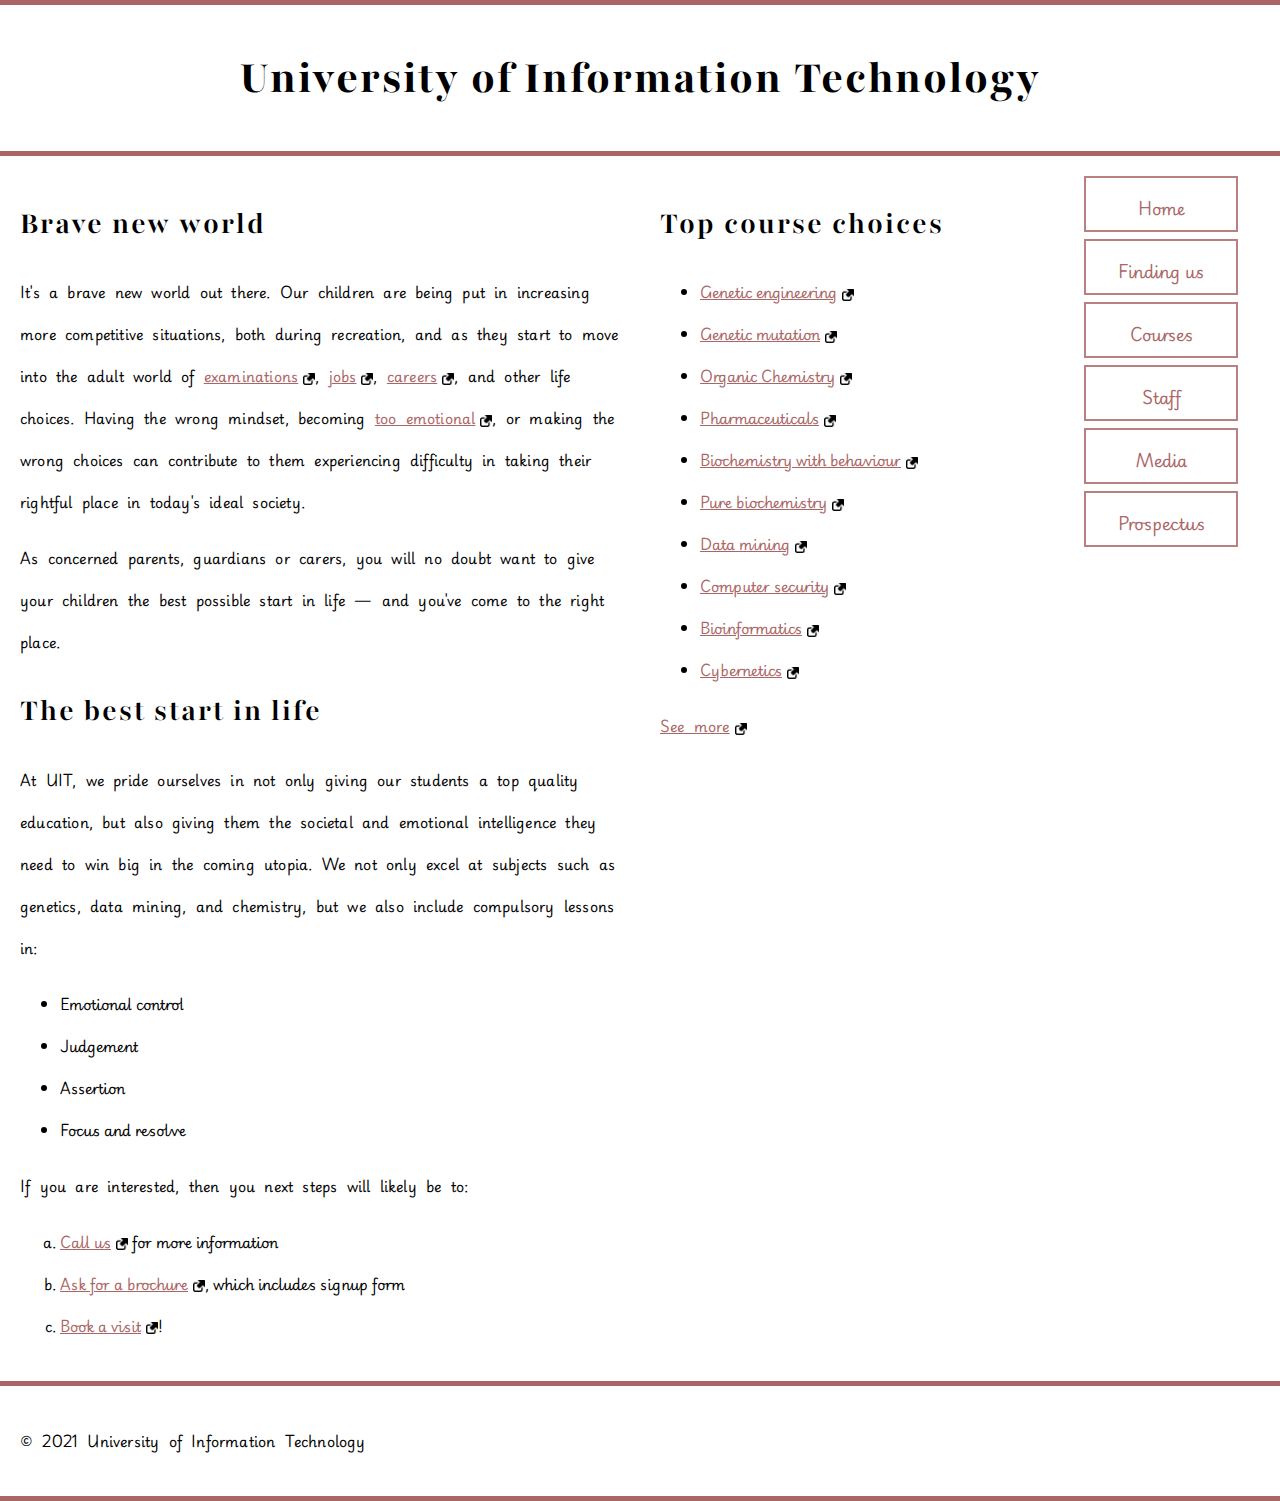
<file: LAB3/index.html>
<!DOCTYPE html>
<html>
  <head>
    <meta charset="utf-8">
    <title>University of Information Technology</title>
    <link href="style.css" type="text/css" rel="stylesheet">
  </head>
  <body>

  <header>
    <h1>University of Information Technology</h1>
  </header>

  <section>
      <h2>Brave new world</h2>

      <p>It's a brave new world out there. Our children are being put in increasing more competitive situations, both during recreation, and as they start to move into the adult world of <a href="https://en.wikipedia.org/wiki/Examination">examinations</a>, <a href="https://en.wikipedia.org/wiki/Jobs">jobs</a>, <a href="https://en.wikipedia.org/wiki/Career">careers</a>, and other life choices. Having the wrong mindset, becoming <a href="https://en.wikipedia.org/wiki/Emotion">too emotional</a>, or making the wrong choices can contribute to them experiencing difficulty in taking their rightful place in today's ideal society.</p>

      <p>As concerned parents, guardians or carers, you will no doubt want to give your children the best possible start in life — and you've come to the right place.</p>

      <h2>The best start in life</h2>

      <p>At UIT, we pride ourselves in not only giving our students a top quality education, but also giving them the societal and emotional intelligence they need to win big in the coming utopia. We not only excel at subjects such as genetics, data mining, and chemistry, but we also include compulsory lessons in:</p>

      <ul>
        <li>Emotional control</li>
        <li>Judgement</li>
        <li>Assertion</li>
        <li>Focus and resolve</li>
      </ul>

      <p>If you are interested, then you next steps will likely be to:</p>
      
      <ol>
        <li><a href="#">Call us</a> for more information</li>
        <li><a href="#">Ask for a brochure</a>, which includes signup form</li>
        <li><a href="#">Book a visit</a>!</li>
      </ol>
  </section>

  <aside>

    <h2>Top course choices</h2>

    <ul>
      <li><a href="#">Genetic engineering</a></li>
      <li><a href="#">Genetic mutation</a></li>
      <li><a href="#">Organic Chemistry</a></li>
      <li><a href="#">Pharmaceuticals</a></li>
      <li><a href="#">Biochemistry with behaviour</a></li>
      <li><a href="#">Pure biochemistry</a></li>
      <li><a href="#">Data mining</a></li>
      <li><a href="#">Computer security</a></li>
      <li><a href="#">Bioinformatics</a></li>
      <li><a href="#">Cybernetics</a></li>
    </ul>

    <p><a href="#">See more</a></p>

  </aside>

  <nav>

    <ul>
      <li><a href="#">Home</a></li>
      <li><a href="#">Finding us</a></li>
      <li><a href="#">Courses</a></li>
      <li><a href="#">Staff</a></li>
      <li><a href="#">Media</a></li>
      <li><a href="#">Prospectus</a></li>
    </ul>

  </nav>

  <footer>

    <p>&copy; 2021 University of Information Technology</p>

  </footer>

  </body>
</html>
</file>
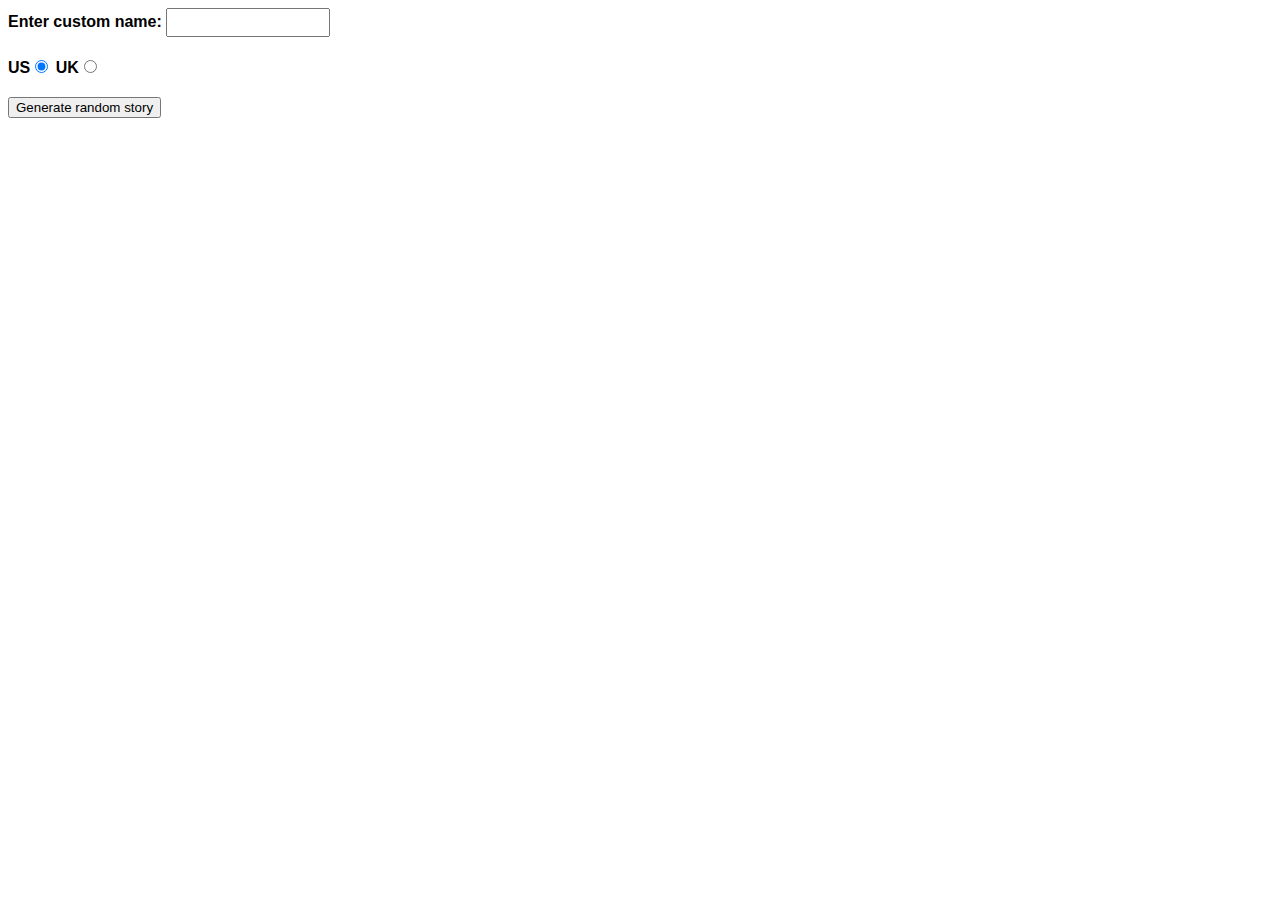
<file: LAB5/index.html>
<!DOCTYPE html>
<html>

<head>
    <meta charset="utf-8">
    <meta http-equiv="X-UA-Compatible" content="IE=edge,chrome=1">
    <meta name="viewport" content="width=device-width">
    <title>Silly story generator</title>
    <style>
        body {
            font-family: helvetica, sans-serif;
            width: 350px;
        }

        label {
            font-weight: bold;
        }

        div {
            padding-bottom: 20px;
        }

        input[type="text"] {
            padding: 5px;
            width: 150px;
        }p {
            background: #FFC125;
            color: #5E2612;
            padding: 10px;
            visibility: hidden;
        }
    </style>
    <script src="main.js" defer></script>
</head>

<body>
    <div>
        <label for="customname">Enter custom name:</label>
        <input id="customname" type="text" placeholder="">
    </div>
    <div>
        <label for="us">US</label><input id="us" type="radio" name="ukus" value="us" checked>
        <label for="uk">UK</label><input id="uk" type="radio" name="ukus" value="uk">
    </div>
    <div>
        <button class="randomize">Generate random story</button>
    </div>
    <p class="story"></p>
</body>

</html>
</file>
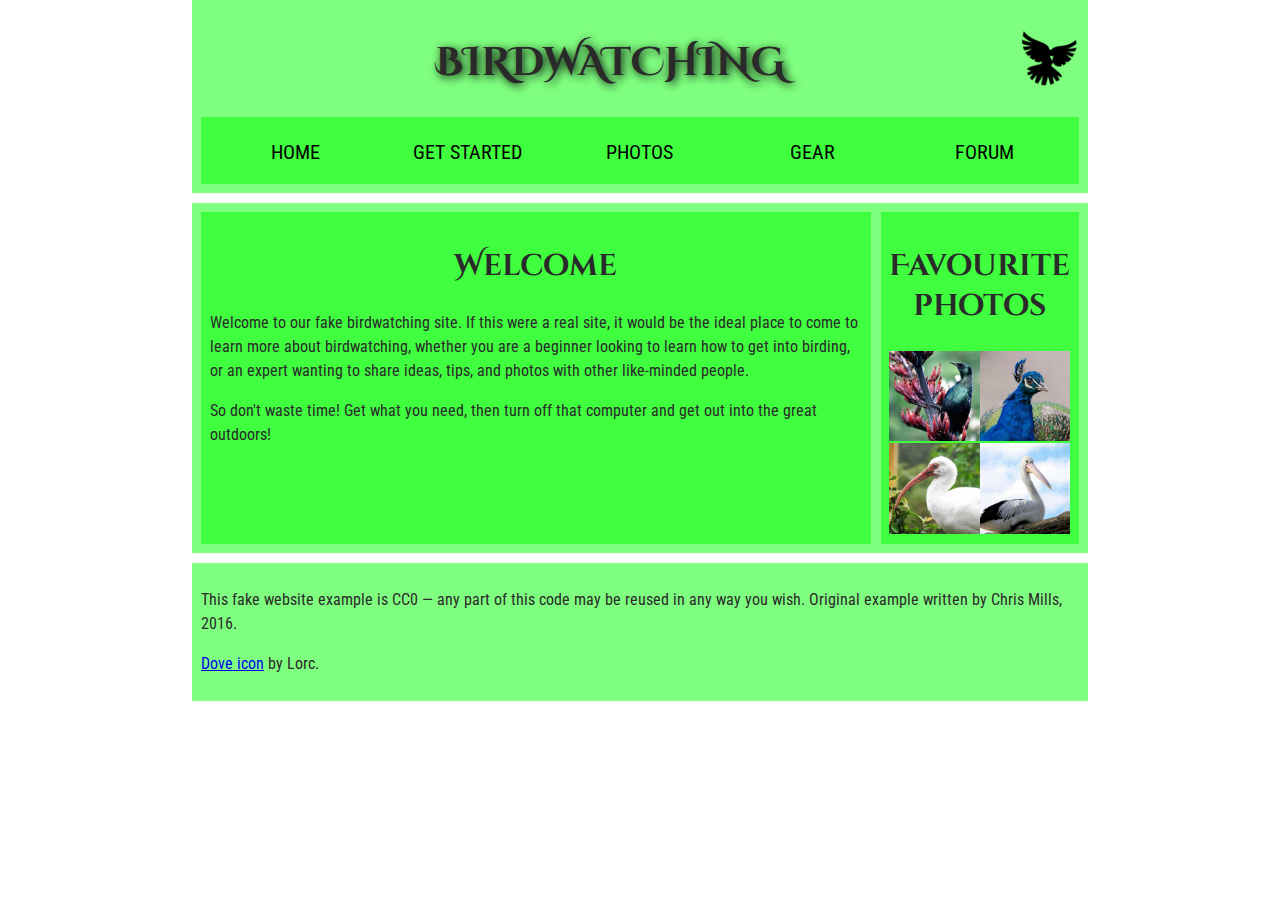
<file: LAB1/Lab1-start_1/index.html>
<!DOCTYPE html>
<html lang="en">
<!-- 23520509 -->
<head>
  <meta charset="utf-8">
  <title>Birdwatching</title>
  <link href="https://fonts.googleapis.com/css?family=Roboto+Condensed:300%7CCinzel+Decorative:700" rel="stylesheet">
  <link rel="stylesheet" href="style.css">

  <!--[if lt IE 9]>
      <script src="https://cdnjs.cloudflare.com/ajax/libs/html5shiv/3.7.3/html5shiv.js"></script>
    <![endif]-->
</head>

<body>
    <!-- 23520509 -->
  <header>
    <h1>Birdwatching</h1>
    <img src="./assets/dove.png" alt="a simple dove logo">
    <nav>
      <ul>
        <li><span>Home</span></li>
        <li><a href="#">Get started</a></li>
        <li><a href="#">Photos</a></li>
        <li><a href="#">Gear</a></li>
        <li><a href="#">Forum</a></li>
      </ul>
    </nav>

  </header>
  <main>
    <!-- 23520509 -->
    <section>
      <h2>Welcome</h2>

      <p>Welcome to our fake birdwatching site. If this were a real site, it would be the ideal place to come to learn
        more about birdwatching, whether you are a beginner looking to learn how to get into birding, or an expert
        wanting
        to share ideas, tips, and photos with other like-minded people.</p>

      <p>So don't waste time! Get what you need, then turn off that computer and get out into the great outdoors!</p>
    </section>
    <aside>
      <h2>Favourite photos</h2>

      <a href="./assets/favorite-1.jpg"><img src="./assets/favorite-1_th.jpg"
          alt="Small black bird, black claws, long black slender beak, links to larger version of the image"></a>
      <a href="./assets/favorite-2.jpg"><img src="./assets/favorite-2_th.jpg"
          alt="Top half of a pretty bird with bright blue plumage on neck, light colored beak, blue headdress, links to larger version of the image"></a>
      <a href="./assets/favorite-3.jpg"><img src="./assets/favorite-3_th.jpg"
          alt="Top half of a large bird with white plumage, very long curved narrow light colored break, links to larger version of the image"></a>
      <a href="./assets/favorite-4.jpg"><img src="./assets/favorite-4_th.jpg"
          alt="Large bird, mostly white plumage with black plumage on back and rear, long straight white beak, links to larger version of the image"></a>
    </aside>
    
  </main>
  <footer>
    <!-- 23520509 -->
      <p>This fake website example is CC0 — any part of this code may be reused in any way you wish. Original example
        written by Chris Mills, 2016.</p>

      <p><a href="http://game-icons.net/lorc/originals/dove.html">Dove icon</a> by Lorc.</p>
    </footer>
</body>

</html>
</file>
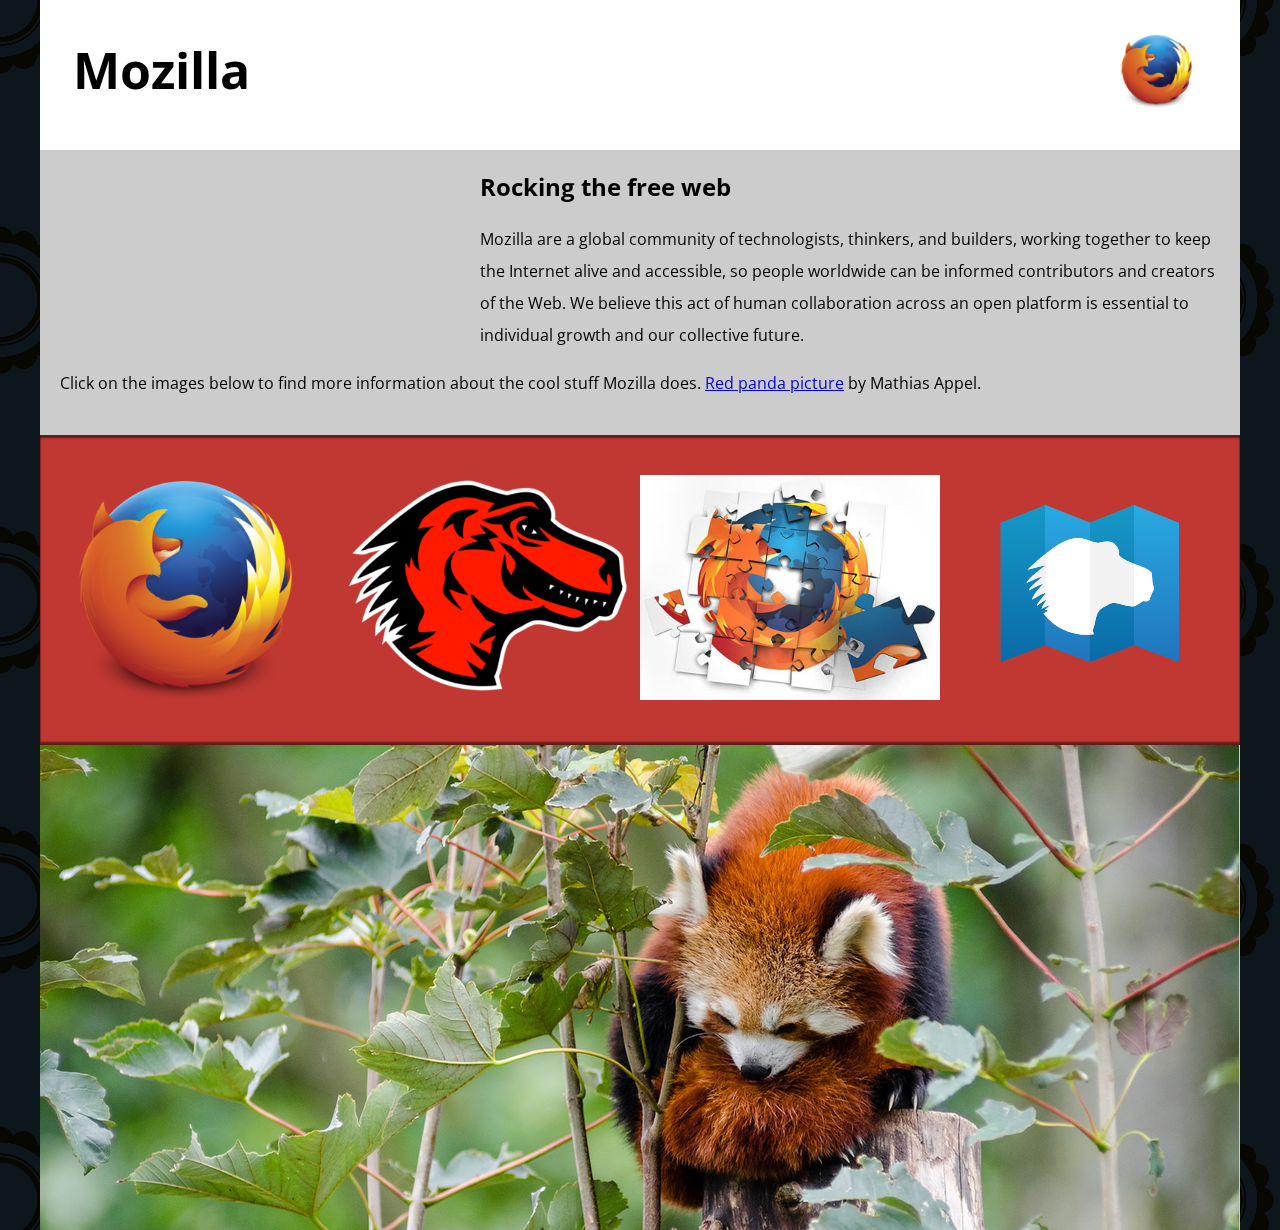
<file: LAB2/Lab2-start_1/index.html>
<!DOCTYPE html>
<html>
  <head>
    <meta charset="utf-8">
    <meta name="viewport" content="width=device-width">
    <title>Mozilla splash page</title>
    <link href='https://fonts.googleapis.com/css?family=Open+Sans:400,700' rel='stylesheet' type='text/css'>
    <style>
      /* header and body setup */

      html {
        font-family: 'Open Sans', sans-serif;
        background: url(pattern.png);
      }

      body {
        width: 100%;
        max-width: 1200px;
        margin: 0 auto;
        background-color: white;
        position: relative;
      }

      /* Header styling */

      header {
        height: 150px;
      }

      header img {
        width: 100px;
        position: absolute;
        right: 32.5px;
        top: 32.5px;
      }

      h1 {
        font-size: 50px;
        line-height: 140px;
        margin: 0 0 0 32.5px;
      }

      /* main section and video styling */

      main {
        background: #ccc;
      }

      article {
        padding: 20px;
      }

      h2 {
        margin-top: 0;
      }

      p {
        line-height: 2;
      }

      iframe {
        float: left;
        margin: 0 20px 20px 0;
        max-width: 100%;
      }

      /* further info links */

      .further-info {
        clear: left;
        padding: 40px 0;
        background: #c13832;
        box-shadow: inset 0 3px 2px rgba(0,0,0,0.5),
                    inset 0 -3px 2px rgba(0,0,0,0.5);
      }

      .further-info a {
        width: 25%;
        display: block;
        float: left;
      }

      .further-info img {
        max-width: 100%;
      }

      .clearfix {
        clear: both;
      }

      /* Red panda image */

      .red-panda img {
        display: block;
        max-width: 100%;
      }
    </style>
  </head>
  <body>
    <header>
      <h1>Mozilla</h1>
      <!-- insert <img> element, link to the small
          version of the Firefox logo -->
          <!-- 23520509 -->
      <img src="./originals/firefox_logo-only_RGB120.png">

    </header>

    <main>
      <article>
        <!-- insert iframe from youtube -->
         <!-- 23520509 -->
        <iframe width="400px" src="https://www.youtube.com/embed/ojcNcvb1olg?si=Xto521E1dGasQ-CJ"
          title="YouTube video player" frameborder="0"
          allow="accelerometer; autoplay; clipboard-write; encrypted-media; gyroscope; picture-in-picture; web-share"
          referrerpolicy="strict-origin-when-cross-origin" allowfullscreen></iframe>
        <h2>Rocking the free web</h2>

        <p>Mozilla are a global community of technologists, thinkers, and builders, working together to keep
           the Internet alive and accessible, so people worldwide can be informed contributors and creators of 
           the Web. We believe this act of human collaboration across an open platform is essential to individual 
           growth and our collective future.
        </p>

        <p>Click on the images below to find more information about the cool stuff Mozilla does. 
          <a href="https://www.flickr.com/photos/mathiasappel/21675551065/">Red panda picture</a> by Mathias Appel.
        </p>
      </article>

      <div class="further-info">
        <!-- insert images with srcsets and sizes -->
         <!-- 23520509 -->
        <a href="https://www.mozilla.org/en-US/firefox/new/">
          <img src="./originals/firefox_logo-only_RGB.png" 
          srcset="./originals/firefox_logo-only_RGB400.png 400w,./originals/firefox_logo-only_RGB120.png 120w" 
          sizes="(max-width: 500px) 120px, 400px"
          alt="logo">
        </a>
        <a href="https://www.mozilla.org/">
          <img src="./originals/mozilla-dinosaur-head.png"
            srcset="./originals/mozilla-dinosaur-head400.png 400w,./originals/mozilla-dinosaur-head120.png 120w"
            sizes="(max-width: 500px) 120px, 400px"
            alt="dino_head">
        </a>
        <a href="https://addons.mozilla.org/">
          <img src="./originals/firefox-addons.jpg"
            srcset="./originals/firefox-addons.jpg 400w,./originals/firefox-addons120.jpg 120w"
            sizes="(max-width: 500px) 120px, 400px"
            alt="addons">
        </a>
        <a href="https://developer.mozilla.org/en-US/">
          <img src="./originals/mdn.svg"
              alt="mdn">
        </a>
        <div class="clearfix"></div>
      </div>

      <div class="red-panda">
        <!-- insert picture element -->
         <!-- 23520509 -->
        <picture>
          <source media="(max-width: 599px)" srcset="./originals/red-panda-portrait-small.jpg" >
          <source media="(min-width: 600px)" srcset="./originals/red-panda-landscape.jpg">
          <img src="./originals/red-panda.jpg" alt="red-panda">
        </picture>
      </div>

    </main>
  </body>
</html>
</file>
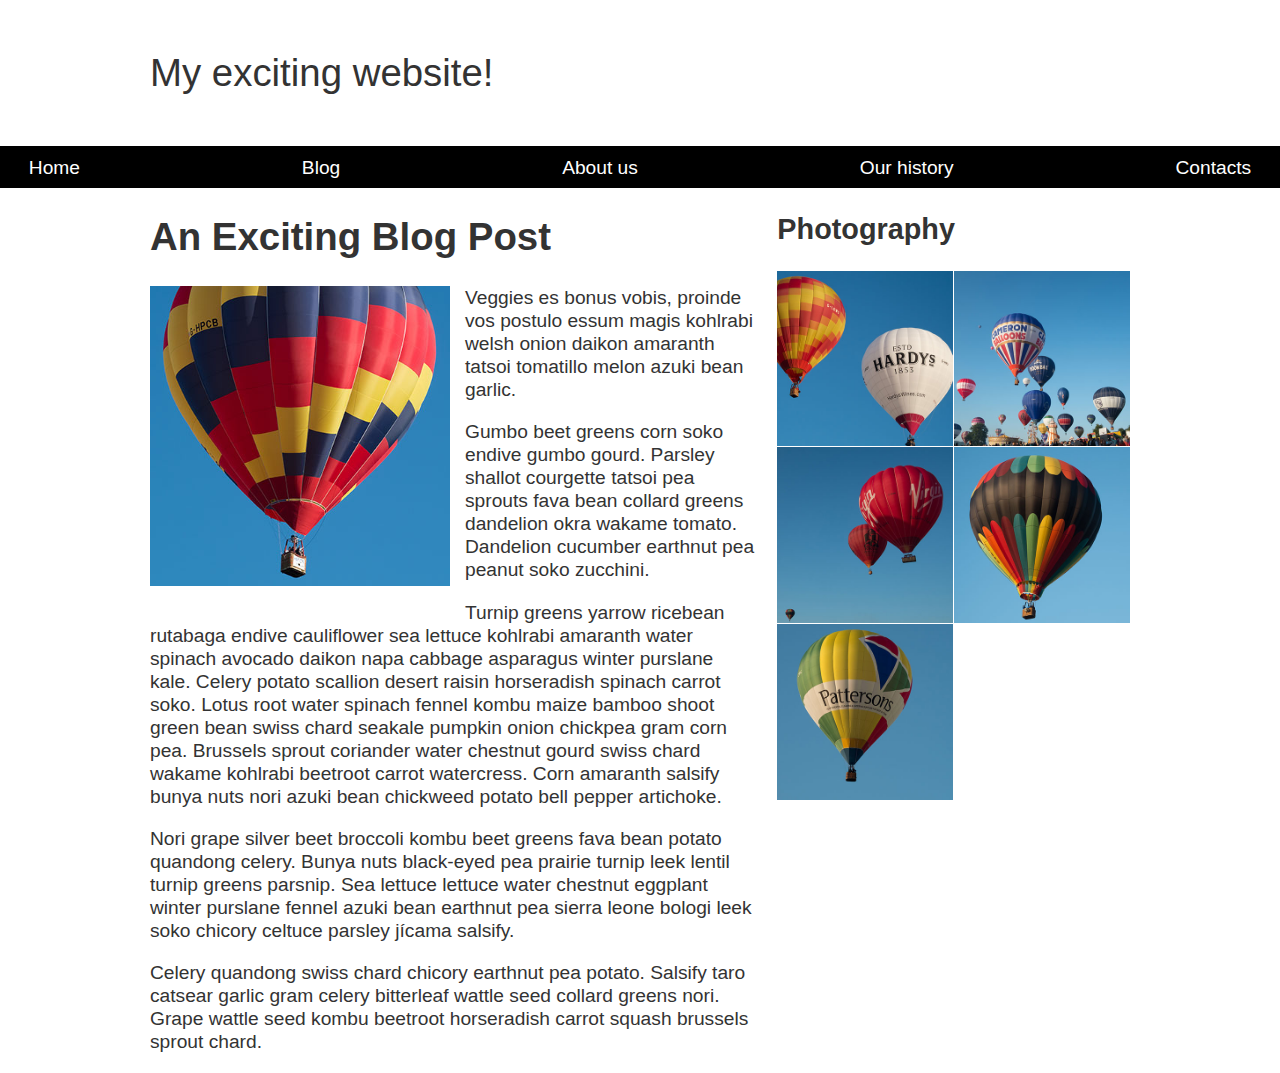
<file: LAB4/Lab4-1-start/index.html>
<!DOCTYPE html>
<html lang="en-us">

<head>
  <meta charset="utf-8">
  <meta name="viewport" content="width=device-width, initial-scale=1">
  <title>Layout Task</title>
  <link href="styles.css" rel="stylesheet" type="text/css">
</head>

<body>

  <div class="logo">
    My exciting website!
  </div>

  <nav>
    <ul>
      <li>
        <a href="">Home</a>
      </li>
      <li>
        <a href="">Blog</a>
      </li>
      <li>
        <a href="">About us</a>
      </li>
      <li>
        <a href="">Our history</a>
      </li>
      <li>
        <a href="">Contacts</a>
      </li>
    </ul>
  </nav>

  <main class="grid">
    <article>
      <h1>
        An Exciting Blog Post
      </h1>
      <img src="images/balloon-sq6.jpeg" alt="placeholder" class="feature">
      <p>Veggies es bonus vobis, proinde vos postulo essum magis kohlrabi welsh onion daikon amaranth tatsoi tomatillo
        melon
        azuki bean garlic.</p>

      <p>Gumbo beet greens corn soko endive gumbo gourd. Parsley shallot courgette tatsoi pea sprouts fava bean collard
        greens
        dandelion okra wakame tomato. Dandelion cucumber earthnut pea peanut soko zucchini.</p>

      <p>Turnip greens yarrow ricebean rutabaga endive cauliflower sea lettuce kohlrabi amaranth water spinach avocado
        daikon
        napa cabbage asparagus winter purslane kale. Celery potato scallion desert raisin horseradish spinach carrot
        soko.
        Lotus root water spinach fennel kombu maize bamboo shoot green bean swiss chard seakale pumpkin onion chickpea
        gram
        corn pea. Brussels sprout coriander water chestnut gourd swiss chard wakame kohlrabi beetroot carrot watercress.
        Corn amaranth salsify bunya nuts nori azuki bean chickweed potato bell pepper artichoke.</p>

      <p>Nori grape silver beet broccoli kombu beet greens fava bean potato quandong celery. Bunya nuts black-eyed pea
        prairie
        turnip leek lentil turnip greens parsnip. Sea lettuce lettuce water chestnut eggplant winter purslane fennel
        azuki
        bean earthnut pea sierra leone bologi leek soko chicory celtuce parsley jícama salsify.</p>

      <p>Celery quandong swiss chard chicory earthnut pea potato. Salsify taro catsear garlic gram celery bitterleaf
        wattle
        seed collard greens nori. Grape wattle seed kombu beetroot horseradish carrot squash brussels sprout chard.</p>

    </article>

    <aside>
      <h2>
        Photography
      </h2>
      <ul class="photos">
        <li>
          <img src="images/balloon-sq1.jpeg" alt="placeholder">
        </li>
        <li>
          <img src="images/balloon-sq2.jpeg" alt="placeholder">
        </li>
        <li>
          <img src="images/balloon-sq3.jpeg" alt="placeholder">
        </li>
        <li>
          <img src="images/balloon-sq4.jpeg" alt="placeholder">
        </li>
        <li>
          <img src="images/balloon-sq5.jpeg" alt="placeholder">
        </li>
      </ul>

    </aside>
  </main>

</body>

</html>
</file>
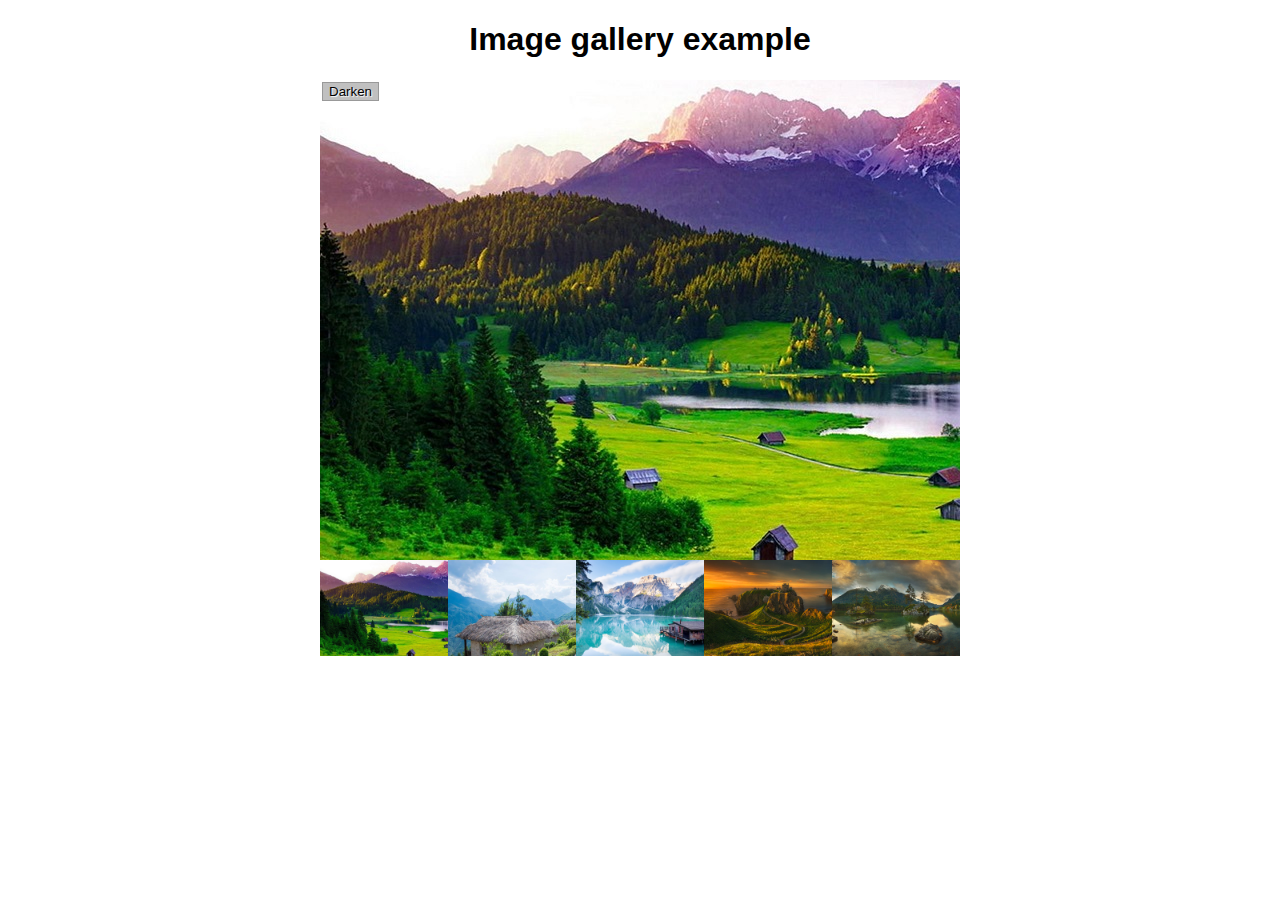
<file: LAB5/Lab5-start_2/index.html>
<!DOCTYPE html>
<html>
  <head>
    <meta charset="utf-8">

    <title>Image gallery</title>

    <link rel="stylesheet" href="style.css">
    
  </head>

  <body>
    <h1>Image gallery example</h1>

    <div class="full-img">
      <img class="displayed-img" src="images/pic1.jpg">
      <div class="overlay"></div>
      <button class="dark">Darken</button>
    </div>

    <div class="thumb-bar">


    </div>
    <script src="main.js"></script>
  </body>
</html>
</file>
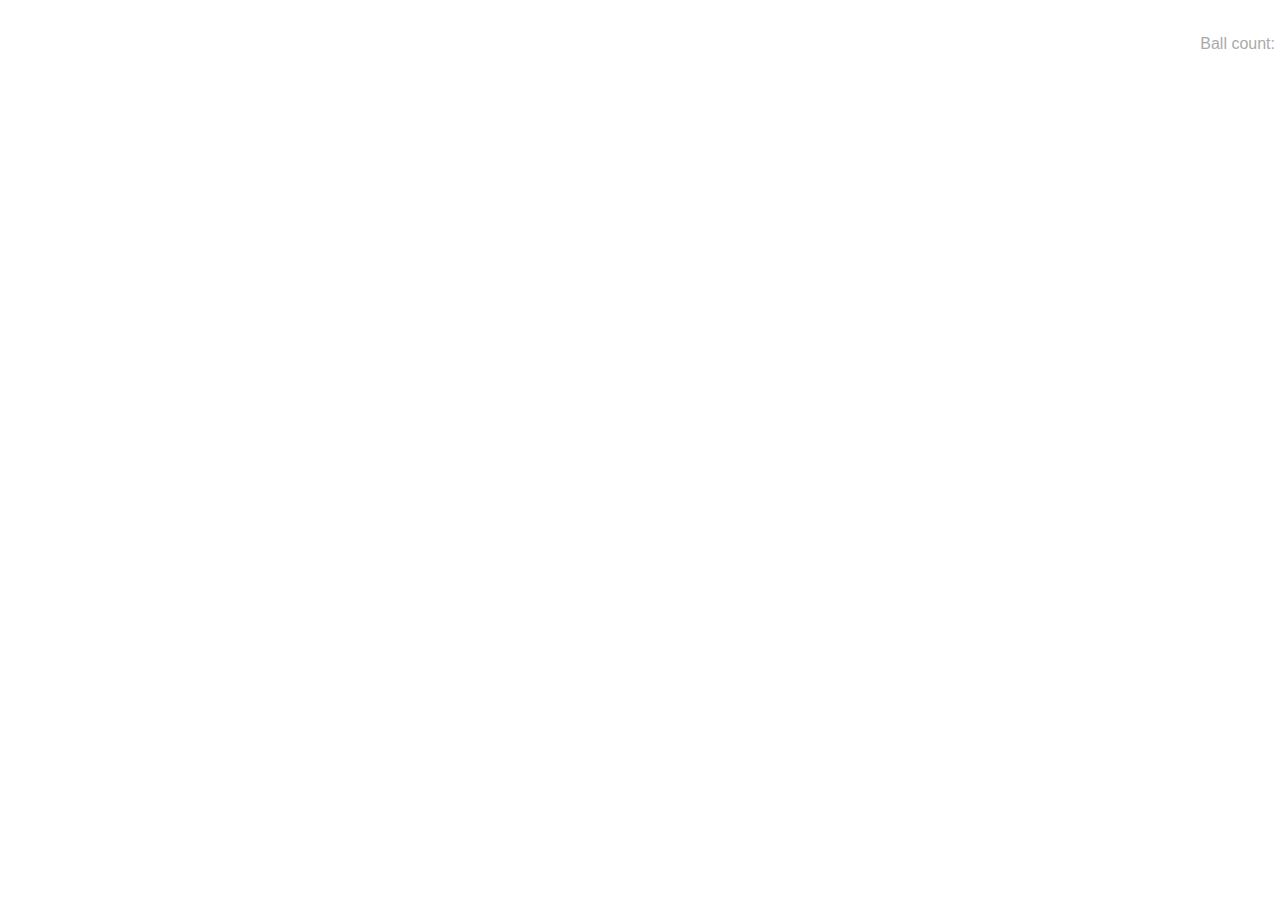
<file: LAB6/index-finished.html>
<!DOCTYPE html>
<html>
  <head>
    <meta charset="utf-8">
    <title>Bouncing balls</title>
    <link rel="stylesheet" href="style.css">
  </head>

  <body>
    <!-- 23520509 -->
    <h1>bouncing balls</h1>
    <p>Ball count:</p>
    <canvas></canvas>

    <script src="main-finished.js"></script>
  </body>
</html>
</file>
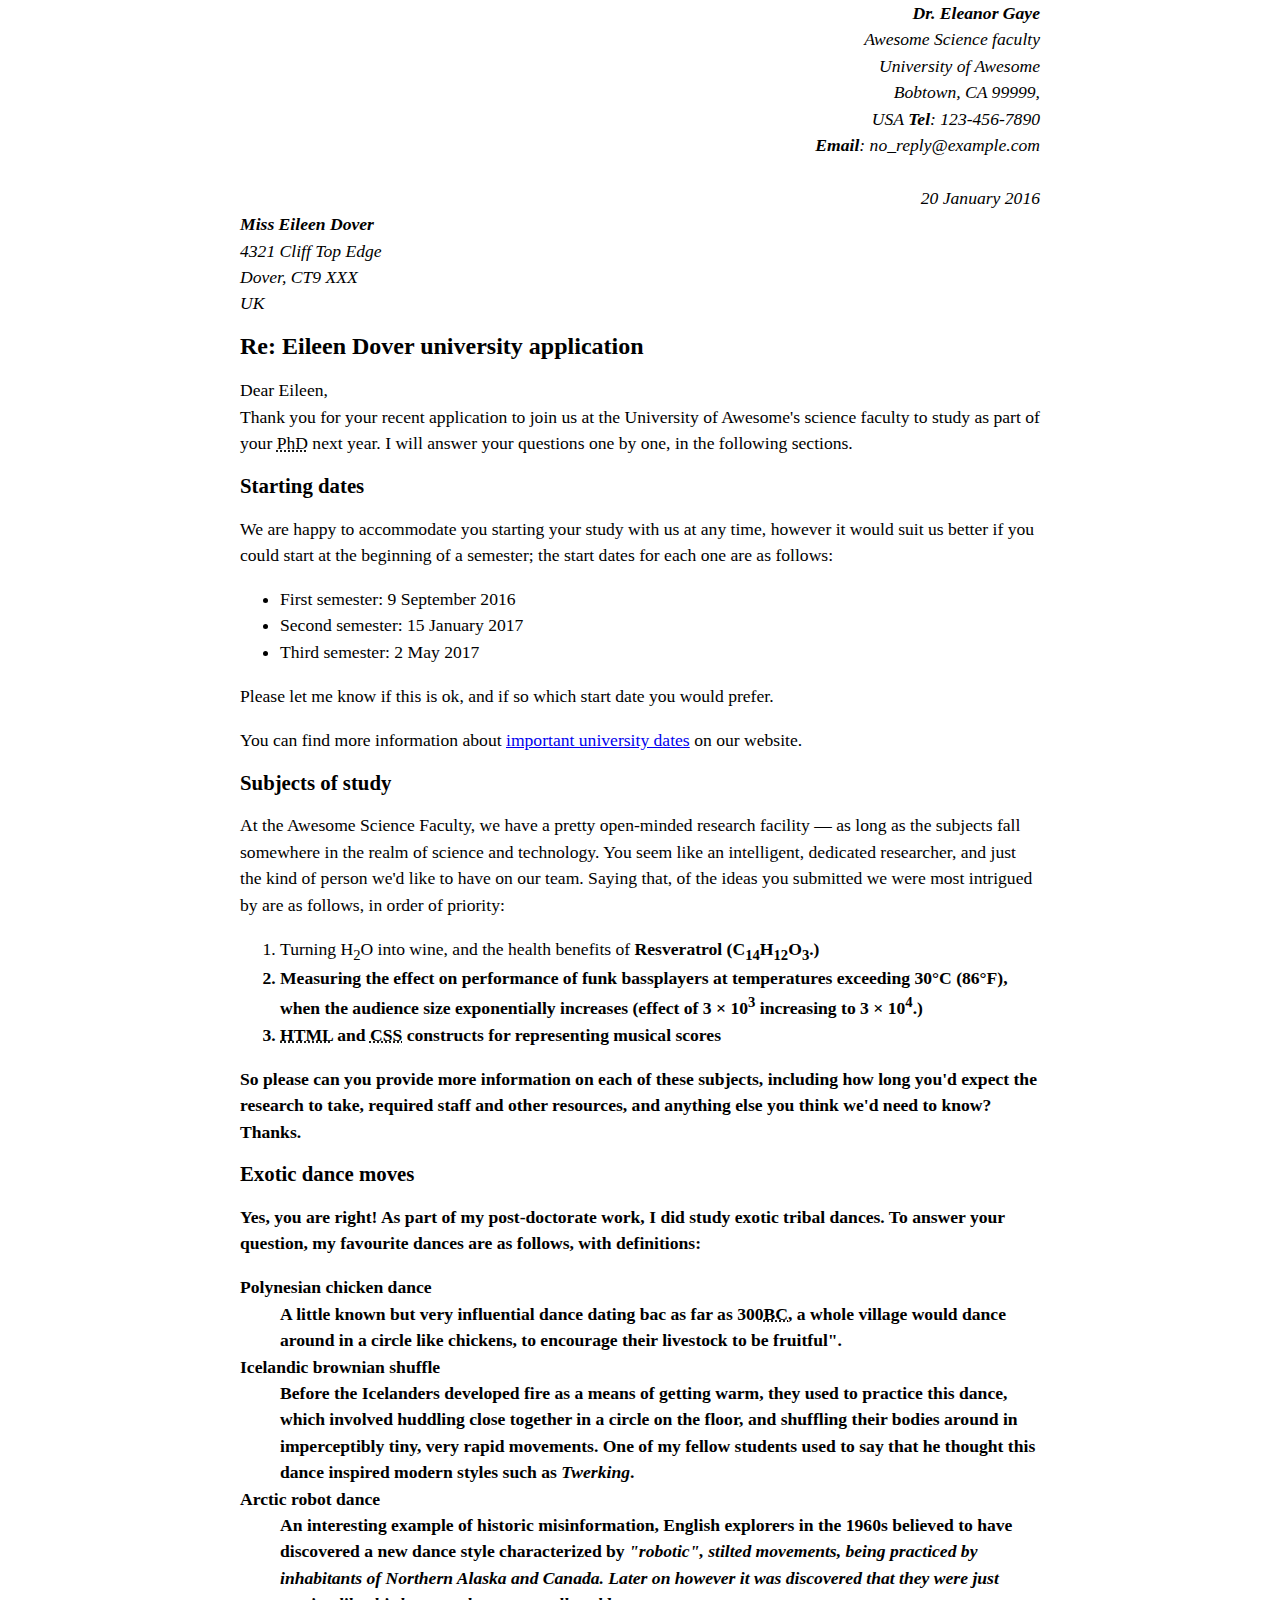
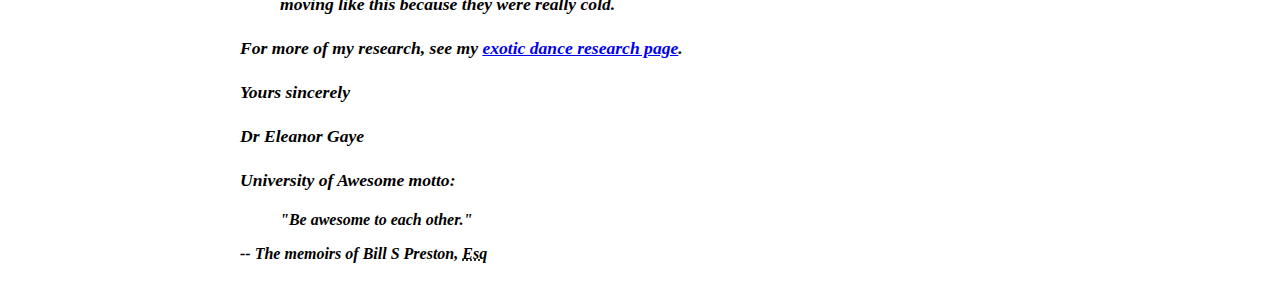
<file: LAB1/Lab1-start_2/Lab1.html>
<!DOCTYPE html>
<html lang="en">
<!-- 23520509 -->
<head>
    <meta charset="UTF-8" />
    <meta name="Author" content="Dr. Eleanor Gaye" />
    <style>
        body {
            max-width: 800px;
            margin: 0 auto;
        }
        .sender-column {
            text-align: right;
        }
        h1 {
            font-size: 1.5em;
        }
        h2 {
            font-size: 1.3em;
        }
        p,ul,ol, dl,
        address {
            font-size: 1.1em;
        }
        p,li,dd,dt,address {
            line-height: 1.5;
        }
    </style>

    <title>Document</title>
</head>

<body>
    <!-- 23520509 -->
    <address class="sender-column">
        <strong>Dr. Eleanor Gaye</strong><br />
        Awesome Science faculty<br />
        University of Awesome<br />
        Bobtown, CA 99999,<br />
        USA
        <strong>Tel</strong>: 123-456-7890<br />
        <strong>Email</strong>: no_reply@example.com
        <br /><br />
        <time datetime="2016-01-20">20 January 2016</time>
    </address>
    <address>
        <strong>Miss Eileen Dover</strong><br />
        4321 Cliff Top Edge<br />
        Dover, CT9 XXX<br />
        UK
    </address>
    <h1>Re: Eileen Dover university application</h1>

    <!-- 23520509 -->
    <p> Dear Eileen,<br />
        Thank you for your recent application to join us at the University of Awesome's science
        faculty to study as part of your <abbr title="Doctor of Philosophy">PhD</abbr> next year. I will answer your
        questions one by one, in
        the following sections.
    </p>

    <h2>Starting dates</h2>
    <!-- 23520509 -->
    <p>We are happy to accommodate you starting your study with us at any time, however it would
        suit us better if you could start at the beginning of a semester; the start dates for each one are
        as follows:
    </p>
    <ul>
        <li>First semester:<time datetime="2016-09-09"> 9 September 2016</time></li>
        <li>Second semester: <time datetime="2017-01-15">15 January 2017</time></li>
        <li>Third semester: <time datetime="2017-05-02">2 May 2017</time></li>
    </ul>
    <p> Please let me know if this is ok, and if so which start date you would prefer.</p>
    <p>
        You can find more information about <a href="https://uit.edu.vn">important university dates</a> on our website.
    </p>

    <!-- 23520509 -->
    <h2>Subjects of study</h2>
    <p>At the Awesome Science Faculty, we have a pretty open-minded research facility — as long
        as the subjects fall somewhere in the realm of science and technology. You seem like an
        intelligent, dedicated researcher, and just the kind of person we'd like to have on our team.
        Saying that, of the ideas you submitted we were most intrigued by are as follows, in order
        of priority:
    </p>
    <ol>
        <li>Turning H<sub>2</sub>O into wine, and the health benefits of <strong>Resveratrol<strong>
            (C<sub>14</sub>H<sub>12</sub>O<sub>3</sub>.)</li>
        <li>Measuring the effect on performance of funk bassplayers at temperatures exceeding 30°C
            (86°F), when the audience size exponentially increases (effect of 3 × 10<sup>3</sup> increasing to 3 ×
            10<sup>4</sup>.)</li>
        <li><abbr title="Hypertext Markup Language">HTML</abbr> and <abbr title="Cascading Style Sheets">CSS</abbr>
            constructs for representing musical scores</li>

    </ol>
    <p>
        So please can you provide more information on each of these subjects, including how long
        you'd expect the research to take, required staff and other resources, and anything else you
        think we'd need to know? Thanks.
    </p>

    <h2>Exotic dance moves</h2>
    <!-- 235205009 -->
    <p>
        Yes, you are right! As part of my post-doctorate work, I did study exotic tribal dances. To
        answer your question, my favourite dances are as follows, with definitions:
    </p>
    <dl>
        <dt>Polynesian chicken dance</dt>
        <dd>A little known but very influential dance dating bac
            as far as 300<abbr title="Before Christ">BC</abbr>, a whole village would dance around in a circle like
            chickens,
            to encourage their livestock to be fruitful".</dd>
        <dt>Icelandic brownian shuffle</dt>
        <dd>Before the Icelanders developed fire as a means of getting warm, they used to practice this
            dance, which involved huddling close together in a circle on the floor, and shuffling their
            bodies around in imperceptibly tiny, very rapid movements. One of my fellow students used
            to say that he thought this dance inspired modern styles such as <em>Twerking</em>.</dd>
        <dt>Arctic robot dance</dt>
        <dd>An interesting example of historic misinformation, English explorers in the 1960s believed
            to have discovered a new dance style characterized by <em>"robotic"<em>, stilted movements, being
            practiced by inhabitants of Northern Alaska and Canada. Later on however it was discovered
            that they were just moving like this because they were really cold.</dd>
    </dl>
    <p>For more of my research, see my <a href="https://uit.edu.vn">exotic dance research page</a>.</p>
    <p>Yours sincerely</p>
    <p>Dr Eleanor Gaye</p>
    <p>
        University of Awesome motto:<blockquote> "Be awesome to each other."</blockquote> -- <cite>The memoirs of Bill S Preston, <abbr
            title="Esquire">Esq</abbr></cite>
    </p>

</body>

</html>
</file>
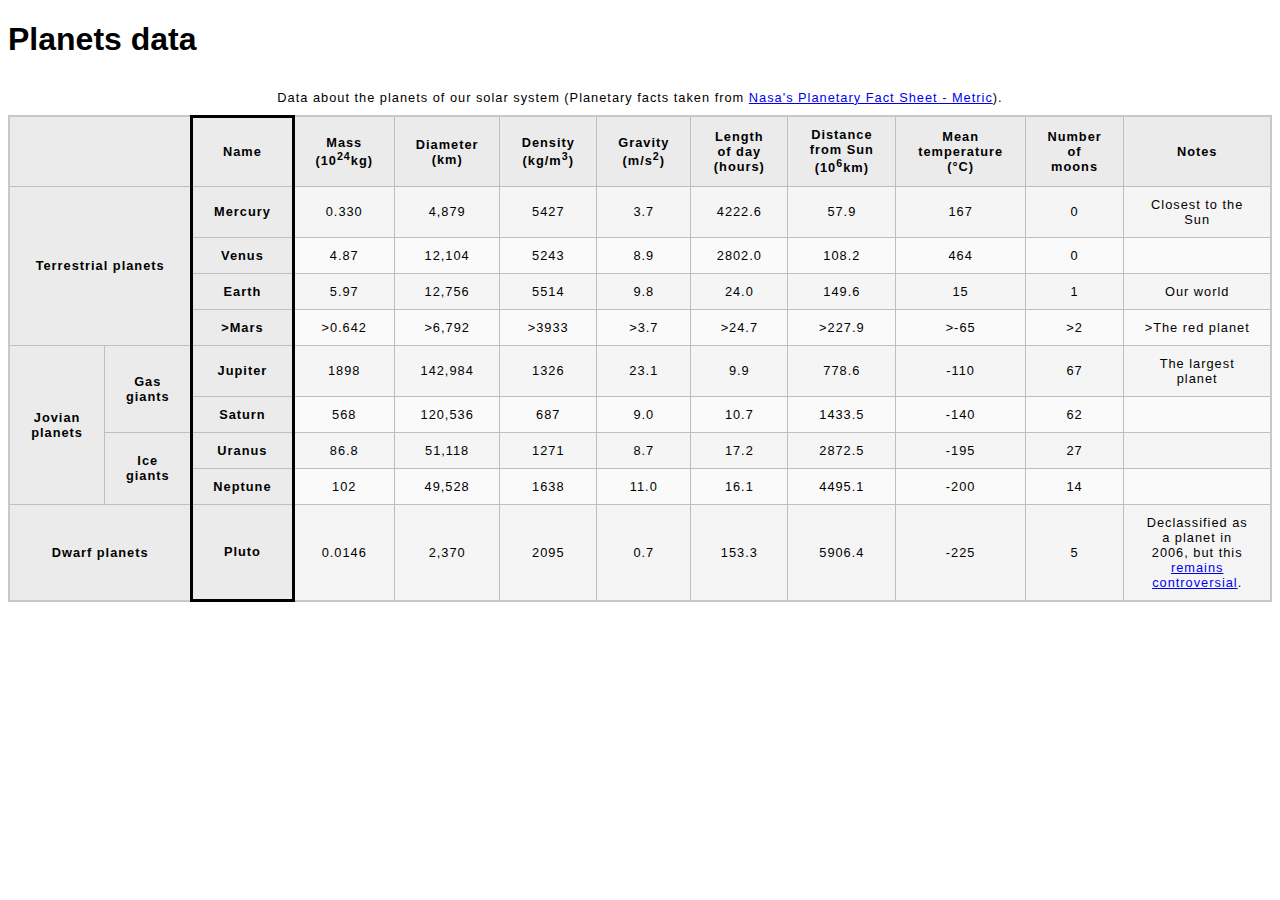
<file: LAB2/Lab2-start_2/blank-template.html>
<!DOCTYPE html>
<html lang="en">
    <head>
        <meta charset="utf-8">
        <title>Table template</title>
        <link href="minitable-table.css" rel="stylesheet" type="text/css">
    </head>
    <body>
        <h1>Planets data</h1>
        <table>
            <!-- 23520509 -->
            <caption>Data about the planets of our solar system (Planetary facts taken from <a
                href="http://nssdc.gsfc.nasa.gov/planetary/factsheet/">Nasa's Planetary Fact
                Sheet - Metric</a>).
            </caption>

            <!-- 23520509 -->
             <!-- checkgit -->
            <colgroup>
                    <col></col>              
                    <col></col>              
                    <col style="border: solid black"></col>              
            </colgroup>

            <thead>
                <!-- 23520509 -->
                <th colspan="2"></th>
                <th scope="col">Name</th>
                <th scope="col">Mass (10<sup>24</sup>kg)</th>
                <th scope="col">Diameter (km)</th>
                <th scope="col">Density (kg/m<sup>3</sup>)</th>
                <th scope="col">Gravity (m/s<sup>2</sup>)</th>
                <th scope="col">Length of day (hours)</th>
                <th scope="col">Distance from Sun (10<sup>6</sup>km)</th>
                <th scope="col">Mean temperature (°C)</th>
                <th scope="col">Number of moons</th>
                <th scope="col">Notes</th>
            </thead>
            <tbody>
                <!-- 23520509 -->
                <tr>
                    <th scope="row" colspan="2" rowspan="4">Terrestrial planets</th>
                    <th>Mercury</th>
                    <td>0.330</td>
                    <td>4,879</td>
                    <td>5427</td>
                    <td>3.7 </td>
                    <td>4222.6</td>
                    <td>57.9</td>
                    <td>167</td>
                    <td>0</td>
                    <td>Closest to the Sun</td>
                </tr>
                <tr>
                    <th>Venus</th>
                    <td>4.87 </td>
                    <td> 12,104</td>
                    <td>5243</td>
                    <td>8.9</td>
                    <td> 2802.0</td>
                    <td>108.2 </td>
                    <td> 464</td>
                    <td>0</td>
                    <td></td>
                </tr>

                    <!-- 23520509 -->
                <tr>
                    <th> Earth</th>
                    <td>5.97</td>
                    <td> 12,756</td>
                    <td>5514</td>
                    <td>9.8 </td>
                    <td>24.0</td>
                    <td>149.6</td>
                    <td>15</td>
                    <td>1</td>
                    <td>Our world</td>
                </tr>
                <tr> 
                    <th>>Mars</th>
                    <td>>0.642</td>
                    <td>>6,792 </td>
                    <td>>3933</td>
                    <td>>3.7</td>
                    <td>>24.7</td>
                    <td>>227.9</td>
                    <td>>-65</td>
                    <td>>2</td>
                    <td>>The red planet</td>
                </tr>
                
                
                        
                <!-- 23520509 -->
                <tr>
                    <th scope="row" rowspan="4">Jovian planets</th>
                    <th scope="row" rowspan="2">Gas giants</th> 
                    <th>Jupiter</th>
                    <td>1898</td>
                    <td> 142,984</td>
                    <td>1326</td>
                    <td>23.1</td>
                    <td>9.9</td>
                    <td>778.6</td>
                    <td>-110</td>
                    <td>67</td>
                    <td>The largest planet</td>
                </tr>
                <tr>
                    <th> Saturn</th>
                    <td> 568</td>
                    <td>120,536</td>
                    <td>687</td>
                    <td>9.0</td>
                    <td>10.7</td>
                    <td>1433.5</td>
                    <td>-140</td>
                    <td> 62</td>
                    <td></td>
                    
                </tr>

                    <!-- 23520509 -->
                <tr>  
                    <th scope="row" rowspan="2">Ice giants</th>
                    <th>Uranus</th>
                    <td>86.8</td>
                    <td>51,118</td>
                    <td>1271</td>
                    <td>8.7 </td>
                    <td>17.2</td>
                    <td>2872.5</td>
                    <td>-195</td>
                    <td>27</td>
                    <td></td>
                   
                </tr>
                <tr>
                    <th>Neptune</th>
                    <td>102</td>
                    <td>49,528</td>
                    <td>1638</td>
                    <td>11.0</td>
                    <td>16.1</td>
                    <td>4495.1</td>
                    <td>-200</td>
                    <td>14</td>
                    <td></td>
                </tr>

                <!-- 23520509 -->
                <tr>
                    <th th scope="row" colspan="2">Dwarf planets</th>
                    <th>Pluto</th>
                    <td>0.0146</td>
                    <td>2,370</td>
                    <td>2095</td>
                    <td>0.7</td>
                    <td>153.3</td>
                    <td>5906.4</td>
                    <td>-225</td>
                    <td>5</td>
                    <td>Declassified as a planet in
                    2006, but this <a href="http://www.usatoday.com/story/tech/2014/10/02/pluto-
                    planet-solar-system/16578959/">remains controversial</a>.
                    </td>
                </tr>
            </tbody>
           
           
        </table>
       
    </body>
    
</html>
</file>
<file: LAB3/style.css>
/* General setup */

* {
  box-sizing: border-box;
}

body {
  margin: 0 auto;
  min-width: 1000px;
  max-width: 1400px;
}

/* Layout */

section {
  float: left;
  width: 50%;
}

aside {
  float: left;
  width: 30%;
}

nav {
  float: left;
  width: 20%;
}

footer {
  clear: both;
}

header,
section,
aside,
nav,
footer {
  padding: 20px;
}

/* header and footer */

header,
footer {
  border-top: 5px solid #a66;
  border-bottom: 5px solid #a66;
}

/* WRITE YOUR CODE BELOW HERE */

/*-----------------Font Format---------------- */

/* 23520509 */
@font-face {
  font-family: "Playfair";
  src: url("./fonts/Playfair/static/Playfair_144pt-ExtraBold.ttf")
    format("truetype");
  font-weight: 700;
}
@font-face {
  font-family: "Playfair";
  src: url("./fonts/Playfair/static/Playfair_144pt-Bold.ttf") format("truetype");
  font-weight: 600;
}
@font-face {
  font-family: "Play_write";
  src: url("./fonts/Playwrite_GB_S/static/PlaywriteGBS-Regular.ttf")
    format("truetype");
  font-weight: 400;
}

/* 23520509 */
body {
  font-family: "Play_write", sans-serif;
  font-weight: 400;
  font-size: 1.4rem;
}
h1 {
  font-family: "Playfair", sans-serif;
  font-weight: 700;
  font-size: 4.8rem;
}
h2 {
  font-family: "Playfair", sans-serif;
  font-weight: 600;
  font-size: 3.2rem;
}

/* ---------------Text Format------------------- */
/* 23520509 */
html {
  font-size: 10px;
}
body {
  line-height: 3em;
}
h1 {
  text-align: center;
}
h1,
h2 {
  letter-spacing: 0.2rem;
}
p {
  letter-spacing: 0.02rem;
  word-spacing: 0.5rem;
}
::selection h2 + p {
  text-indent: 2rem;
}

/* ----------LINK---------- */
/* 23520509 */
a {
  color: #aa6666;
  float: url;
}
a:hover,
a:focus {
  text-decoration: none;
}
a:active:not(nav a) {
  outline: none;
  color: #aa6666;
  font-size: 1.6rem;
  text-shadow: 0rem 0rem 0.5rem rgb(255, 0, 0),
    1rem 0.2rem 5rem rgb(255, 92, 92);
}

/* 23520509 */
a::after {
  content: "";
  display: inline-block;
  width: 1.2rem;
  height: 1.2rem;
  background-image: url("external-link-52.png");
  background-size: contain;
  background-repeat: no-repeat;
  margin-left: 5px;
  vertical-align: middle;
}
/* -----------------LIST---------------- */

/* 23520509 */
ol{
  list-style-type: lower-latin;
}
nav ul{
  list-style: none;
  margin:0;


}
/* ------------NAVIGATION---------------- */
/* 23520509 */
nav{
  line-height:6rem ;
}

nav a::after{
  display: none;
}

nav a{
  box-sizing: content-box;
  text-decoration: none;
  font-size: 1.6rem;
  display: inline-block;
  text-align: center;
  padding-bottom: 1.2rem;
  border: 0.2rem solid rgb(184, 128, 128) ;
  width: 15rem;
  height: 4rem;
}
nav a:hover{
  background-color:rgb(184, 128, 128) ;
  color: white;
    width: 17rem;
    margin-left: -0.9rem;
}

nav a:active{
  width: 15rem;
  margin: auto;
}
</file>
<file: LAB1/Lab1-start_1/style.css>
/* || General setup */

html, body {
  margin: 0;
  padding: 0;
}

html {
  font-size: 10px;
  background-color: rgb(204, 204, 204)
  6c6;
}

body {
  width: 70%;
  min-width:800px;
  margin: 0 auto;
}

/* || typography */

h1, h2, h3 {
  font-family: 'Cinzel Decorative', cursive;
  color: #2a2a2a;
}

p, input, li {
  font-family: 'Roboto Condensed', sans-serif;
  color: #2a2a2a;
}

h1 {
  font-size: 4rem;
  text-align: center;
  text-shadow: 2px 2px 10px black;
}

h2 {
  font-size: 3rem;
  text-align: center;
}

h3 {
  font-size: 2.2rem;
}

p, li {
  font-size: 1.6rem;
  line-height: 1.5;
}

/* || header layout */

header {
  margin-bottom: 10px;
  display: flex;
  flex-flow: row wrap;
}

body > * {
  background-color: red;
  padding: 1%;
}

main, header, nav, article, aside, footer, section {
  background-color: rgba(0,255,0,0.5);
  padding: 1%;
}

h1 {
  flex: 5;
  text-transform: uppercase;
}

header img {
  display: block;
  height: 60px;
  padding-top: 20.15px;
}

nav {
  height: 50px;
  flex: 100%;
  display: flex;
}

nav ul {
  padding: 0;
  list-style-type: none;
  flex: 2;
  display: flex;
}

nav li {
  display: inline;
  text-align: center;
  flex: 1;
}

nav a, nav span {
  display: inline-block;
  font-size: 2rem;
  height: 3rem;
  line-height: 1.7;
  text-transform: uppercase;
  text-decoration: none;
  color: black;

}

/* || main layout */

main {
  display: flex;
}

article, section {
  flex: 4;
}

aside {
  flex: 1;
  margin-left: 10px;
  padding: 1%;
}

aside a {
  display: block;
  float: left;
  width: 50%;
}

aside img {
  max-width: 100%;
}

footer {
  margin-top: 10px;
}
</file>
<file: LAB4/Lab4-1-start/styles.css>
body {
  background-color: #fff;
  color: #333;
  margin: 0;
  font: 1.2em / 1.2 Arial, Helvetica, sans-serif;
}

img {
  max-width: 100%;
  display: block;
}

.logo {
  font-size: 200%;
  padding: 50px 20px;
  margin: 0 auto;
  max-width: 980px;
}


/* 23520509 */
.grid {
  margin: 0 auto;
  padding: 0 20px;
  max-width: 980px;
  display: flex;
  flex-wrap: wrap;
  gap: 20px;
}

main.grid article {
  flex: 2 1 60%; 
}

main.grid aside {
  flex: 1 1 35%; 
}

@media (max-width: 768px) {
  main.grid {
    flex-direction: column;
  }
}

/* 23520509 */
nav {
  position:sticky;
  top: 0;
  background-color: #000;
  padding: 0.5em;
  z-index: 1000;
}

nav ul {
  display: flex;
  justify-content: space-between;
  margin: 0;
  padding: 0;
  list-style: none;
}

nav a {
  color: #fff;
  text-decoration: none;
  padding: 0.5em 1em;
}

nav ul li a:hover {
  background-color: #555; 
  color: #fff;
}

/* 23520509 */
.photos {
  list-style: none;
  margin: 0;
  padding: 0;
  display: grid;
  grid-template-columns: repeat(2, 1fr);
  gap: 1px;
}

.photos li {
  padding: 0;
}

.photos img {
  width: 100%;
  display: block;
  height: auto;
}

/* 23520509 */
article .feature {
  width: 200px;
  float: left;
  margin: 0 15px 15px 0;
  width: 300px;
  height: auto;
}
</file>
<file: LAB5/Lab5-start_2/style.css>
h1 {
  font-family: helvetica, arial, sans-serif;
  text-align: center;
}

body {
  width: 640px;
  margin: 0 auto;
}

.full-img {
  position: relative;
  display: block;
  width: 640px;
  height: 480px;
}

.overlay {
  position: absolute;
  top: 0;
  left: 0;
  width: 640px;
  height: 480px;
  background-color: rgba(0,0,0,0);
}

button {
  border: 0;
  background: rgba(150,150,150,0.6);
  text-shadow: 1px 1px 1px white;
  border: 1px solid #999;
  position: absolute;
  cursor: pointer;
  top: 2px;
  left: 2px;
}

.thumb-bar img {
  display: block;
  width: 20%;
  float: left;
  cursor: pointer;
}
</file>
<file: LAB6/style.css>
html, body {
  margin: 0;
}

html {
  font-family: 'Helvetica Neue', Helvetica, Arial, sans-serif;
  height: 100%;
}

body {
  overflow: hidden;
  height: inherit;
}

h1 {
  font-size: 2rem;
  letter-spacing: -1px;
  position: absolute;
  margin: 0;
  top: -4px;
  right: 5px;

  color: transparent;
  text-shadow: 0 0 4px white;
}
p {
position: absolute;
margin: 0;
top: 35px;
right: 5px;
color: #aaa;
}
</file>
<file: LAB2/Lab2-start_2/minitable-table.css>
html {
font-family: sans-serif;
}
table {
border-collapse: collapse;
border: 2px solid rgb(200,200,200);
letter-spacing: 1px;
font-size: 0.8rem;
}
td, th {
border: 1px solid rgb(190,190,190);
padding: 10px 20px;
}
th {
background-color: rgb(235,235,235);
}
td {
text-align: center;
}
tr:nth-child(even) td {
background-color: rgb(250,250,250);
}
tr:nth-child(odd) td {
background-color: rgb(245,245,245);
}
caption {
padding: 10px;
}
</file>
